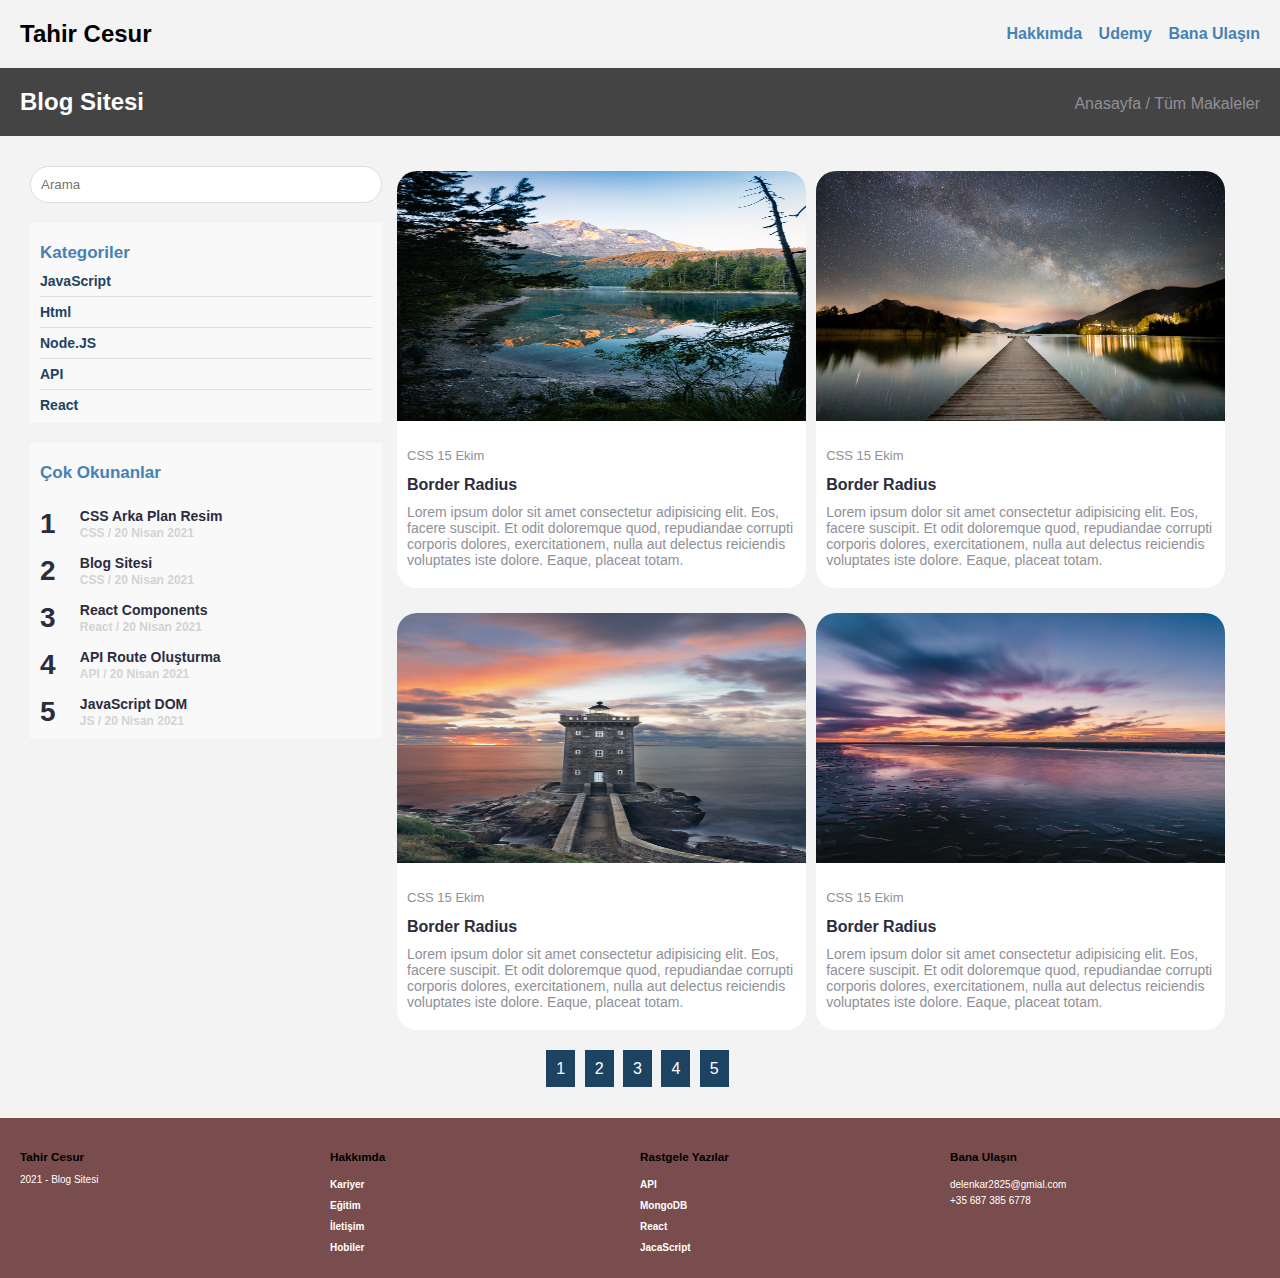
<file: BlogSiteYapimi/index.html>
<!DOCTYPE html>
<html lang="en">

<head>
    <meta charset="UTF-8" />
    <meta http-equiv="X-UA-Compatible" content="IE=edge" />
    <meta name="viewport" content="width=device-width, initial-scale=1.0" />
    <title>Blog Sitesi</title>
    <link rel="stylesheet" href="Style.css" />
</head>

<body>
    <header>
        <h1>Tahir Cesur</h1>
        <span>
        <a class="link" href="#">Hakkımda</a>
        <a class="link" href="#">Udemy</a>
        <a class="link" href="#">Bana Ulaşın</a>
      </span>
    </header>

    <nav>
        <h2>Blog Sitesi</h2>
        <span>Anasayfa / Tüm Makaleler</span>
    </nav>

    <main>

        <div class="sol-taraf">

            <input class="arama" type="text" placeholder="Arama" />

            <div class="kutu">
                <h3 class="baslik">Kategoriler</h3>
                <span>JavaScript</span>
                <hr />
                <span>Html</span>
                <hr />
                <span>Node.JS</span>
                <hr />
                <span>API</span>
                <hr />
                <span>React</span>
            </div>

            <div class="kutu">
                <h3 class="baslik">Çok Okunanlar</h3>
                <div class="satir">
                    <div class="satir-sol">
                        1
                    </div>
                    <div class="satir-sag">
                        <h4>CSS Arka Plan Resim</h4>
                        <span>CSS / 20 Nisan 2021</span>
                    </div>
                </div>

                <div class="satir">
                    <div class="satir-sol">
                        2
                    </div>
                    <div class="satir-sag">
                        <h4>Blog Sitesi</h4>
                        <span>CSS / 20 Nisan 2021</span>
                    </div>
                </div>

                <div class="satir">
                    <div class="satir-sol">
                        3
                    </div>
                    <div class="satir-sag">
                        <h4>React Components</h4>
                        <span>React / 20 Nisan 2021</span>
                    </div>
                </div>

                <div class="satir">
                    <div class="satir-sol">
                        4
                    </div>
                    <div class="satir-sag">
                        <h4>API Route Oluşturma</h4>
                        <span>API / 20 Nisan 2021</span>
                    </div>
                </div>

                <div class="satir">
                    <div class="satir-sol">
                        5
                    </div>
                    <div class="satir-sag">
                        <h4>JavaScript DOM</h4>
                        <span>JS / 20 Nisan 2021</span>
                    </div>
                </div>
            </div>

        </div>

        </div class="sag-taraf">

        <div class="card">
            <img src="/BlogSiteYapimi/img/r1.jpg" alt="">
            <div class="icerik">
                <p>CSS 15 Ekim</p>
                <h4>Border Radius</h4>
                <div>
                    Lorem ipsum dolor sit amet consectetur adipisicing elit. Eos, facere suscipit. Et odit doloremque quod, repudiandae corrupti corporis dolores, exercitationem, nulla aut delectus reiciendis voluptates iste dolore. Eaque, placeat totam.
                </div>
            </div>
        </div>

        <div class="card">
            <img src="/BlogSiteYapimi/img/r2.jpg" alt="">
            <div class="icerik">
                <p>CSS 15 Ekim</p>
                <h4>Border Radius</h4>
                <div>
                    Lorem ipsum dolor sit amet consectetur adipisicing elit. Eos, facere suscipit. Et odit doloremque quod, repudiandae corrupti corporis dolores, exercitationem, nulla aut delectus reiciendis voluptates iste dolore. Eaque, placeat totam.
                </div>
            </div>
        </div>

        <div class="card">
            <img src="/BlogSiteYapimi/img/r3.jpg" alt="">
            <div class="icerik">
                <p>CSS 15 Ekim</p>
                <h4>Border Radius</h4>
                <div>
                    Lorem ipsum dolor sit amet consectetur adipisicing elit. Eos, facere suscipit. Et odit doloremque quod, repudiandae corrupti corporis dolores, exercitationem, nulla aut delectus reiciendis voluptates iste dolore. Eaque, placeat totam.
                </div>
            </div>
        </div>

        <div class="card">
            <img src="/BlogSiteYapimi/img/r4.jpg" alt="">
            <div class="icerik">
                <p>CSS 15 Ekim</p>
                <h4>Border Radius</h4>
                <div>
                    Lorem ipsum dolor sit amet consectetur adipisicing elit. Eos, facere suscipit. Et odit doloremque quod, repudiandae corrupti corporis dolores, exercitationem, nulla aut delectus reiciendis voluptates iste dolore. Eaque, placeat totam.
                </div>
            </div>
        </div>

        <div class="sayfalandirma">
            <span>1</span>
            <span>2</span>
            <span>3</span>
            <span>4</span>
            <span>5</span>


        </div>
        </div>

    </main>

    <footer>
        <div class="bolum">
            <h3>Tahir Cesur</h3>
            2021 - Blog Sitesi

        </div>

        <div class="bolum">
            <h3>Hakkımda</h3>
            <p><a href="#">Kariyer</a></p>
            <p><a href="#">Eğitim</a></p>
            <p><a href="#">İletişim</a></p>
            <p><a href="#">Hobiler</a></p>

        </div>

        <div class="bolum">
            <h3>Rastgele Yazılar</h3>
            <p><a href="#">API</a></p>
            <p><a href="#">MongoDB</a></p>
            <p><a href="#">React</a></p>
            <p><a href="#">JacaScript</a></p>

        </div>

        <div class="bolum">
            <h3>Bana Ulaşın</h3>
            <p>delenkar2825@gmial.com</p>
            +35 687 385 6778

        </div>
    </footer>


</body>

</html>
</file>
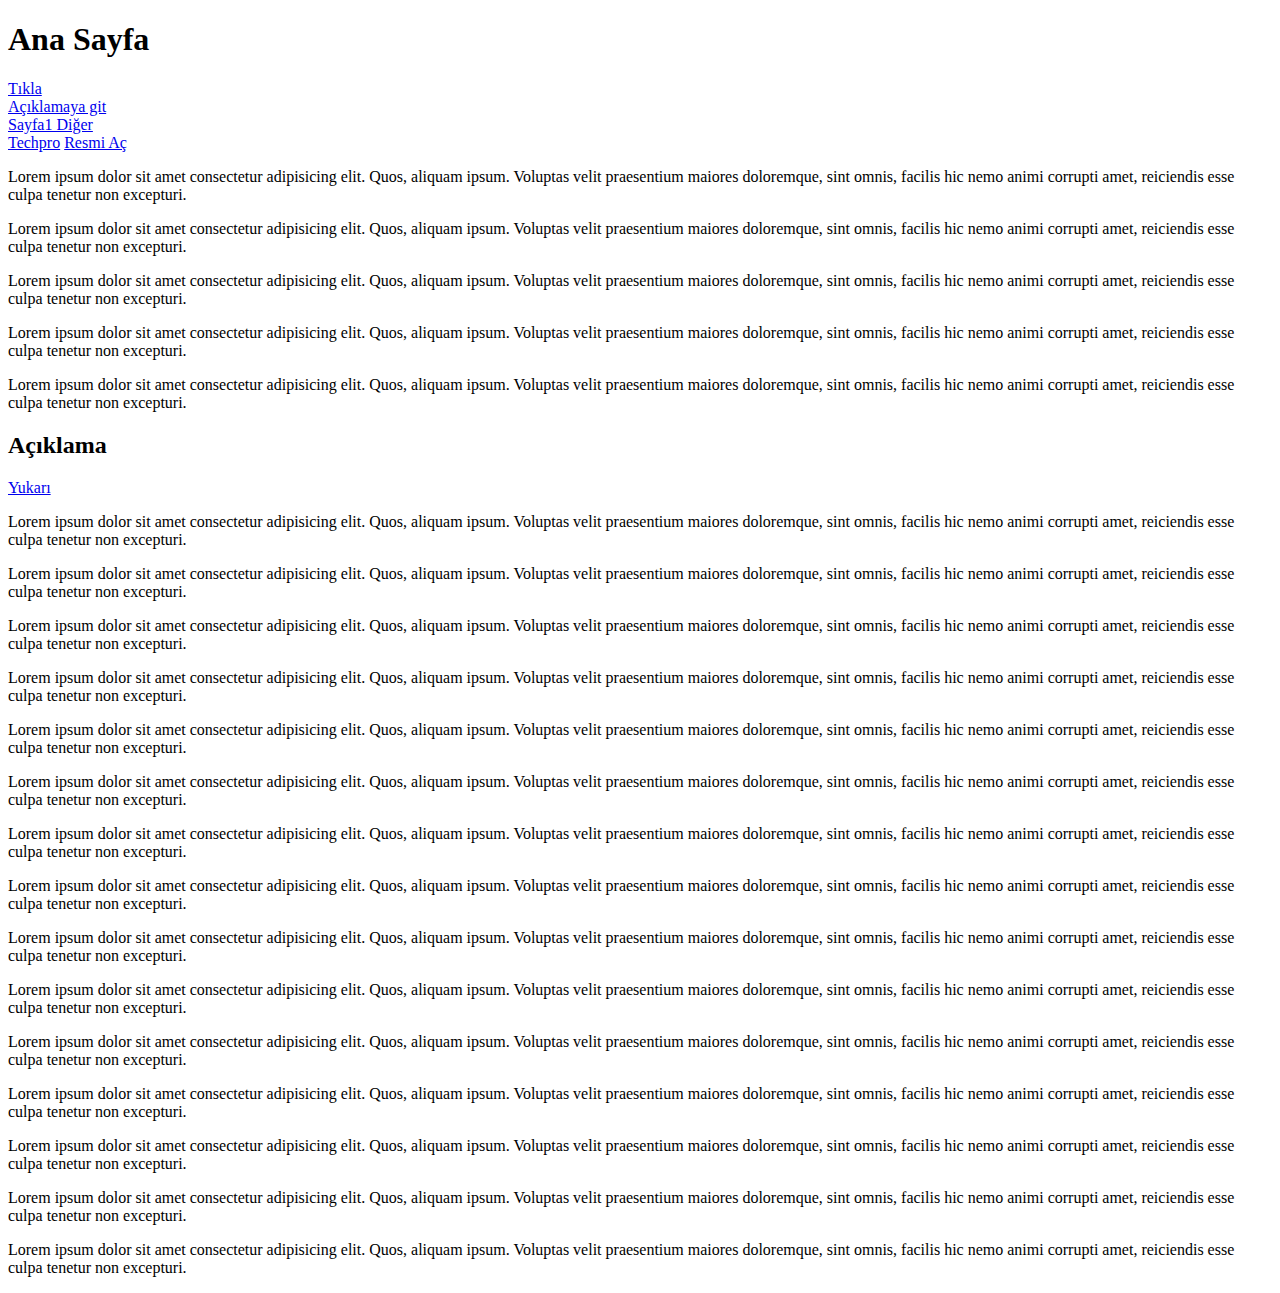
<file: day03_Baglantilar/index.html>
<!DOCTYPE html>
<html lang="en">
  <head>
    <meta charset="UTF-8" />
    <meta http-equiv="X-UA-Compatible" content="IE=edge" />
    <meta name="viewport" content="width=device-width, initial-scale=1.0" />
    <title>Bağlantılar</title>
  </head>
  <body>
    <h1 id="ust">Ana Sayfa</h1>
    <a href="sayfa1.html">Tıkla</a><br />
    <a href="#abc">Açıklamaya git</a><br />
    <a href="sayfa1.html#diger">Sayfa1 Diğer</a><br />
    <a href="https://techproeducation.com" target="_blank">Techpro</a>
    <a href="img/doga.jpg">Resmi Aç</a>
    <p>
      Lorem ipsum dolor sit amet consectetur adipisicing elit. Quos, aliquam
      ipsum. Voluptas velit praesentium maiores doloremque, sint omnis, facilis
      hic nemo animi corrupti amet, reiciendis esse culpa tenetur non excepturi.
    </p>

    <p>
      Lorem ipsum dolor sit amet consectetur adipisicing elit. Quos, aliquam
      ipsum. Voluptas velit praesentium maiores doloremque, sint omnis, facilis
      hic nemo animi corrupti amet, reiciendis esse culpa tenetur non excepturi.
    </p>

    <p>
      Lorem ipsum dolor sit amet consectetur adipisicing elit. Quos, aliquam
      ipsum. Voluptas velit praesentium maiores doloremque, sint omnis, facilis
      hic nemo animi corrupti amet, reiciendis esse culpa tenetur non excepturi.
    </p>

    <p>
      Lorem ipsum dolor sit amet consectetur adipisicing elit. Quos, aliquam
      ipsum. Voluptas velit praesentium maiores doloremque, sint omnis, facilis
      hic nemo animi corrupti amet, reiciendis esse culpa tenetur non excepturi.
    </p>

    <p>
      Lorem ipsum dolor sit amet consectetur adipisicing elit. Quos, aliquam
      ipsum. Voluptas velit praesentium maiores doloremque, sint omnis, facilis
      hic nemo animi corrupti amet, reiciendis esse culpa tenetur non excepturi.
    </p>
    <h2 id="abc">Açıklama</h2>
    <a href="#ust">Yukarı</a>
    <p>
      Lorem ipsum dolor sit amet consectetur adipisicing elit. Quos, aliquam
      ipsum. Voluptas velit praesentium maiores doloremque, sint omnis, facilis
      hic nemo animi corrupti amet, reiciendis esse culpa tenetur non excepturi.
    </p>

    <p>
      Lorem ipsum dolor sit amet consectetur adipisicing elit. Quos, aliquam
      ipsum. Voluptas velit praesentium maiores doloremque, sint omnis, facilis
      hic nemo animi corrupti amet, reiciendis esse culpa tenetur non excepturi.
    </p>

    <p>
      Lorem ipsum dolor sit amet consectetur adipisicing elit. Quos, aliquam
      ipsum. Voluptas velit praesentium maiores doloremque, sint omnis, facilis
      hic nemo animi corrupti amet, reiciendis esse culpa tenetur non excepturi.
    </p>

    <p>
      Lorem ipsum dolor sit amet consectetur adipisicing elit. Quos, aliquam
      ipsum. Voluptas velit praesentium maiores doloremque, sint omnis, facilis
      hic nemo animi corrupti amet, reiciendis esse culpa tenetur non excepturi.
    </p>

    <p>
      Lorem ipsum dolor sit amet consectetur adipisicing elit. Quos, aliquam
      ipsum. Voluptas velit praesentium maiores doloremque, sint omnis, facilis
      hic nemo animi corrupti amet, reiciendis esse culpa tenetur non excepturi.
    </p>
    <p>
      Lorem ipsum dolor sit amet consectetur adipisicing elit. Quos, aliquam
      ipsum. Voluptas velit praesentium maiores doloremque, sint omnis, facilis
      hic nemo animi corrupti amet, reiciendis esse culpa tenetur non excepturi.
    </p>

    <p>
      Lorem ipsum dolor sit amet consectetur adipisicing elit. Quos, aliquam
      ipsum. Voluptas velit praesentium maiores doloremque, sint omnis, facilis
      hic nemo animi corrupti amet, reiciendis esse culpa tenetur non excepturi.
    </p>

    <p>
      Lorem ipsum dolor sit amet consectetur adipisicing elit. Quos, aliquam
      ipsum. Voluptas velit praesentium maiores doloremque, sint omnis, facilis
      hic nemo animi corrupti amet, reiciendis esse culpa tenetur non excepturi.
    </p>

    <p>
      Lorem ipsum dolor sit amet consectetur adipisicing elit. Quos, aliquam
      ipsum. Voluptas velit praesentium maiores doloremque, sint omnis, facilis
      hic nemo animi corrupti amet, reiciendis esse culpa tenetur non excepturi.
    </p>

    <p>
      Lorem ipsum dolor sit amet consectetur adipisicing elit. Quos, aliquam
      ipsum. Voluptas velit praesentium maiores doloremque, sint omnis, facilis
      hic nemo animi corrupti amet, reiciendis esse culpa tenetur non excepturi.
    </p>
    <p>
      Lorem ipsum dolor sit amet consectetur adipisicing elit. Quos, aliquam
      ipsum. Voluptas velit praesentium maiores doloremque, sint omnis, facilis
      hic nemo animi corrupti amet, reiciendis esse culpa tenetur non excepturi.
    </p>

    <p>
      Lorem ipsum dolor sit amet consectetur adipisicing elit. Quos, aliquam
      ipsum. Voluptas velit praesentium maiores doloremque, sint omnis, facilis
      hic nemo animi corrupti amet, reiciendis esse culpa tenetur non excepturi.
    </p>

    <p>
      Lorem ipsum dolor sit amet consectetur adipisicing elit. Quos, aliquam
      ipsum. Voluptas velit praesentium maiores doloremque, sint omnis, facilis
      hic nemo animi corrupti amet, reiciendis esse culpa tenetur non excepturi.
    </p>

    <p>
      Lorem ipsum dolor sit amet consectetur adipisicing elit. Quos, aliquam
      ipsum. Voluptas velit praesentium maiores doloremque, sint omnis, facilis
      hic nemo animi corrupti amet, reiciendis esse culpa tenetur non excepturi.
    </p>

    <p>
      Lorem ipsum dolor sit amet consectetur adipisicing elit. Quos, aliquam
      ipsum. Voluptas velit praesentium maiores doloremque, sint omnis, facilis
      hic nemo animi corrupti amet, reiciendis esse culpa tenetur non excepturi.
    </p>
  </body>
</html>
</file>
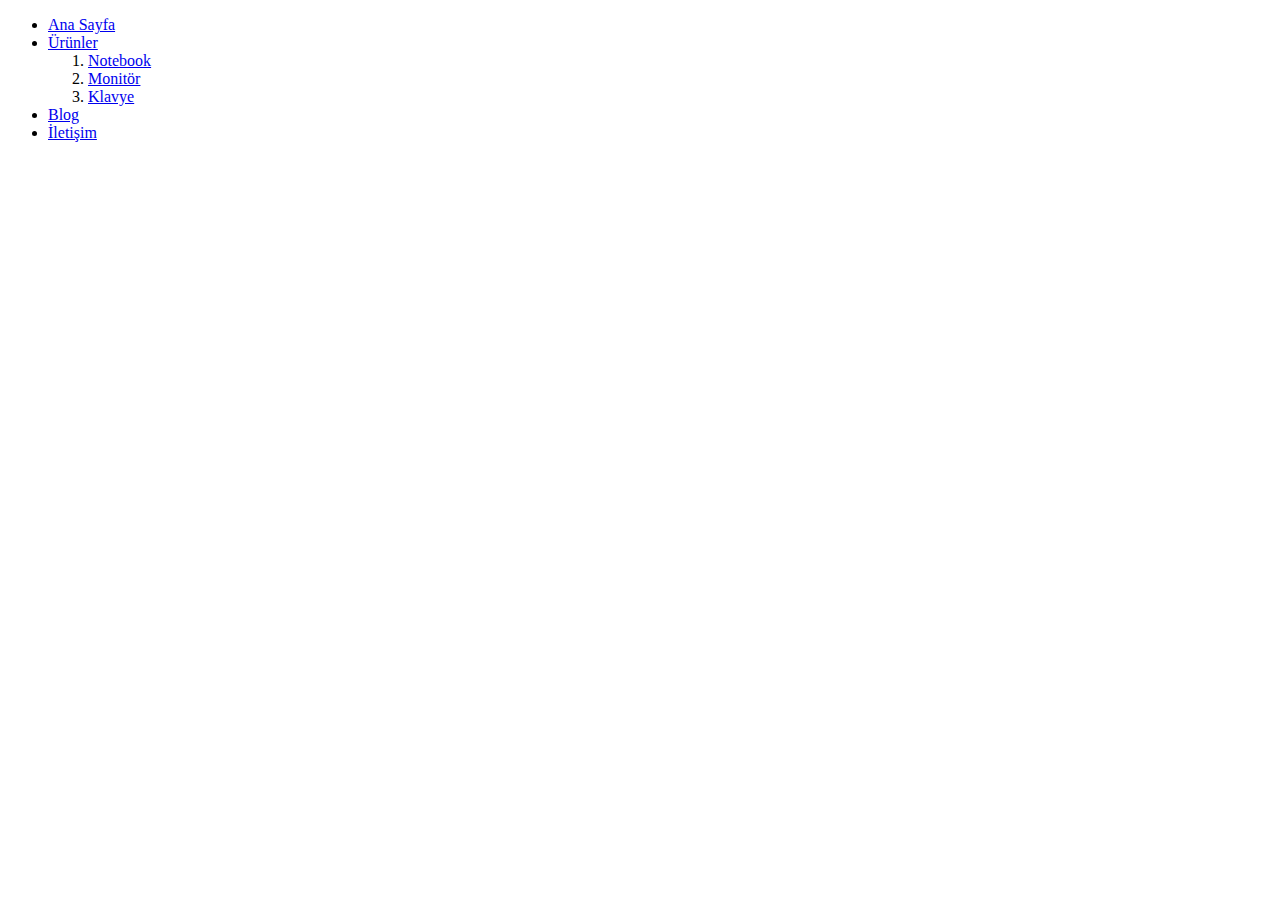
<file: day04_Homework/index.html>
<!DOCTYPE html>
<html lang="en">
  <head>
    <meta charset="UTF-8" />
    <meta http-equiv="X-UA-Compatible" content="IE=edge" />
    <meta name="viewport" content="width=device-width, initial-scale=1.0" />
    <title>Ana Sayfa</title>
  </head>
  <body>
    <ul>
        <li><a href="index.html">Ana Sayfa</a></li>
        <li>
          <a href="Urunler.html">Ürünler</a>
          <ol>
            <li><a href="Urunler.html#Notebook">Notebook</a></li>
            <li><a href="Urunler.html#Monitor">Monitör</a></li>
            <li><a href="Urunler.html#Klavye">Klavye</a></li>
          </ol>
        </li>
  
        <li><a href="https://wordpress.org" target="_blank">Blog</a></li>
        <li><a href="Iletisim.html">İletişim</a></li>
      </ul>
    </ul>
  </body>
</html>
</file>
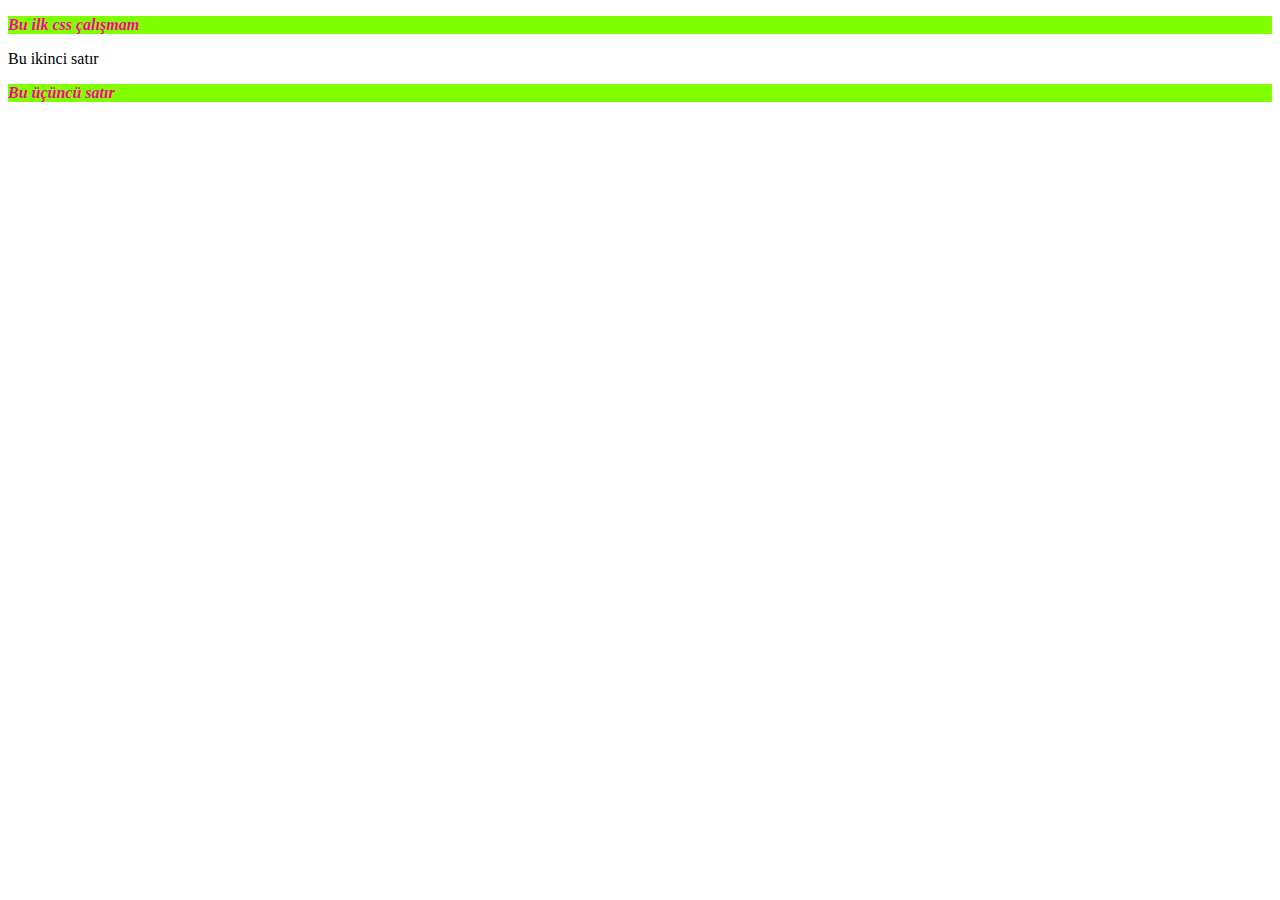
<file: day06_Css/index.html>
<!DOCTYPE html>
<html lang="en">
  <head>
    <meta charset="UTF-8" />
    <meta http-equiv="X-UA-Compatible" content="IE=edge" />
    <meta name="viewport" content="width=device-width, initial-scale=1.0" />
    <title>CSS Giriş</title>

    <style>
      .urun-aciklama {
        color: rgb(255, 0, 155);
        text-align: left;
        background-color: chartreuse;
        font-weight: bold;
        font-style: italic;
      }
    </style>
  </head>
  <body>
    <p class="urun-aciklama">Bu ilk css çalışmam</p>

    <p>Bu ikinci satır</p>
    <p class="urun-aciklama">Bu üçüncü satır</p>
  </body>
</html>
</file>
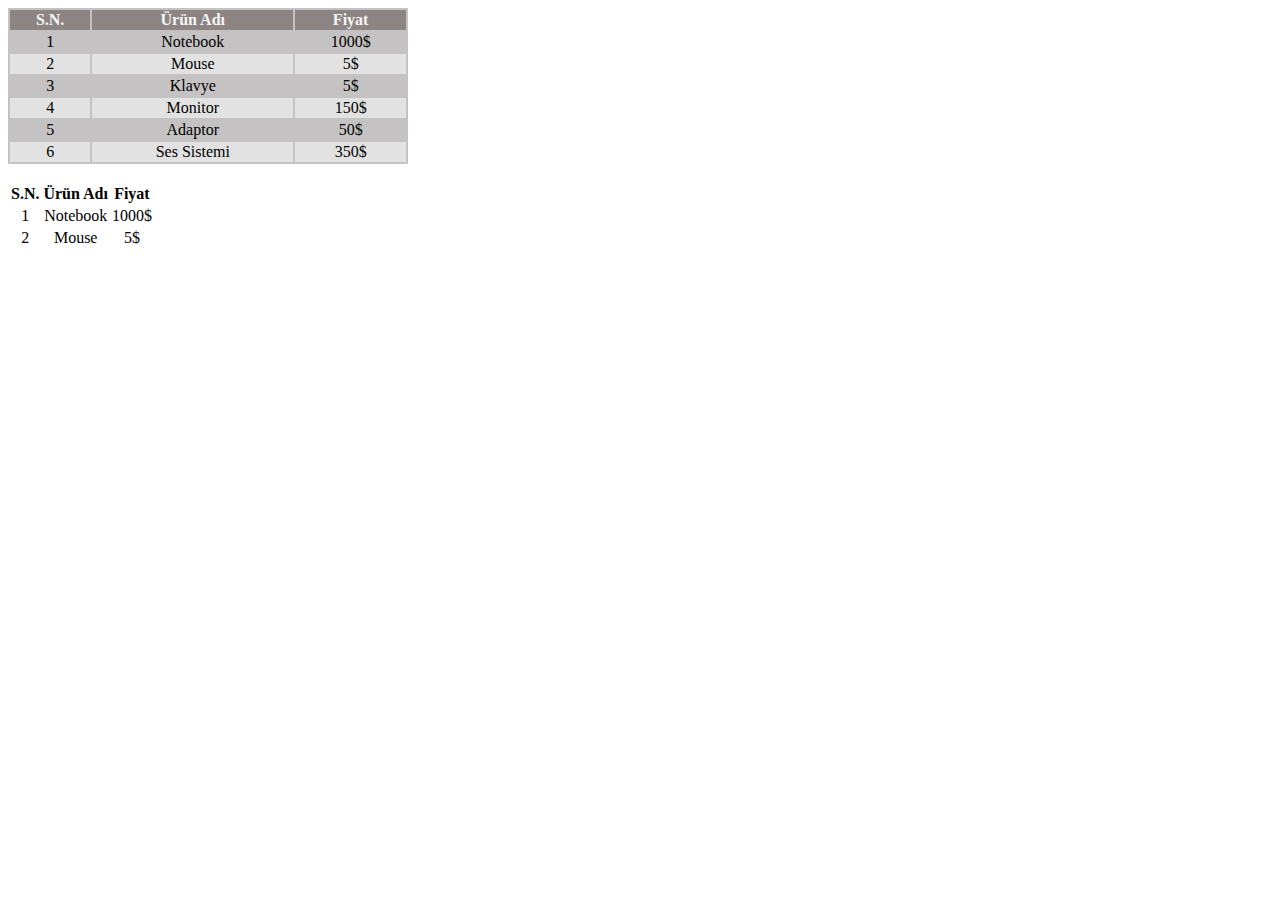
<file: day07_CssTable/index.html>
<!DOCTYPE html>
<html lang="en">
  <head>
    <meta charset="UTF-8" />
    <meta http-equiv="X-UA-Compatible" content="IE=edge" />
    <meta name="viewport" content="width=device-width, initial-scale=1.0" />
    <title>Table</title>
    <style>
      body {
        font-family: Cambria, Cochin, Georgia, Times, 'Times New Roman', serif;
        text-align: center;
      }
      .urun_listesi {
        width: 400px;
        background-color: rgb(196, 194, 194);
      }
      .urun_listesi thead {
        background-color: rgb(141, 132, 132);
        color: whitesmoke;
      }
      .acik_renk{
          background-color: rgb(226, 226, 226);
      }
    </style>
  </head>
  <body>
    <table class="urun_listesi"> 
      <thead>
        <tr>
          <th>S.N.</th>
          <th>Ürün Adı</th>
          <th>Fiyat</th>
        </tr>
      </thead>
      <tbody>
        <tr>
          <td>1</td>
          <td>Notebook</td>
          <td>1000$</td>
        </tr>
        <tr class="acik_renk">
          <td>2</td>
          <td>Mouse</td>
          <td>5$</td>
        </tr>
        <tr>
          <td>3</td>
          <td>Klavye</td>
          <td>5$</td>
        </tr>
        <tr class="acik_renk">
          <td>4</td>
          <td>Monitor</td>
          <td>150$</td>
        </tr>
        <tr>
          <td>5</td>
          <td>Adaptor</td>
          <td>50$</td>
        </tr>
        <tr class="acik_renk">
          <td>6</td>
          <td>Ses Sistemi</td>
          <td>350$</td>
        </tr>
      </tbody>
    </table>
    <br>
    <table>
        <thead>
          <tr>
            <th>S.N.</th>
            <th>Ürün Adı</th>
            <th>Fiyat</th>
          </tr>
        </thead>
        <tbody>
          <tr>
            <td>1</td>
            <td>Notebook</td>
            <td>1000$</td>
          </tr>
          <tr>
            <td>2</td>
            <td>Mouse</td>
            <td>5$</td>
          </tr>
  </body>
</html>
</file>
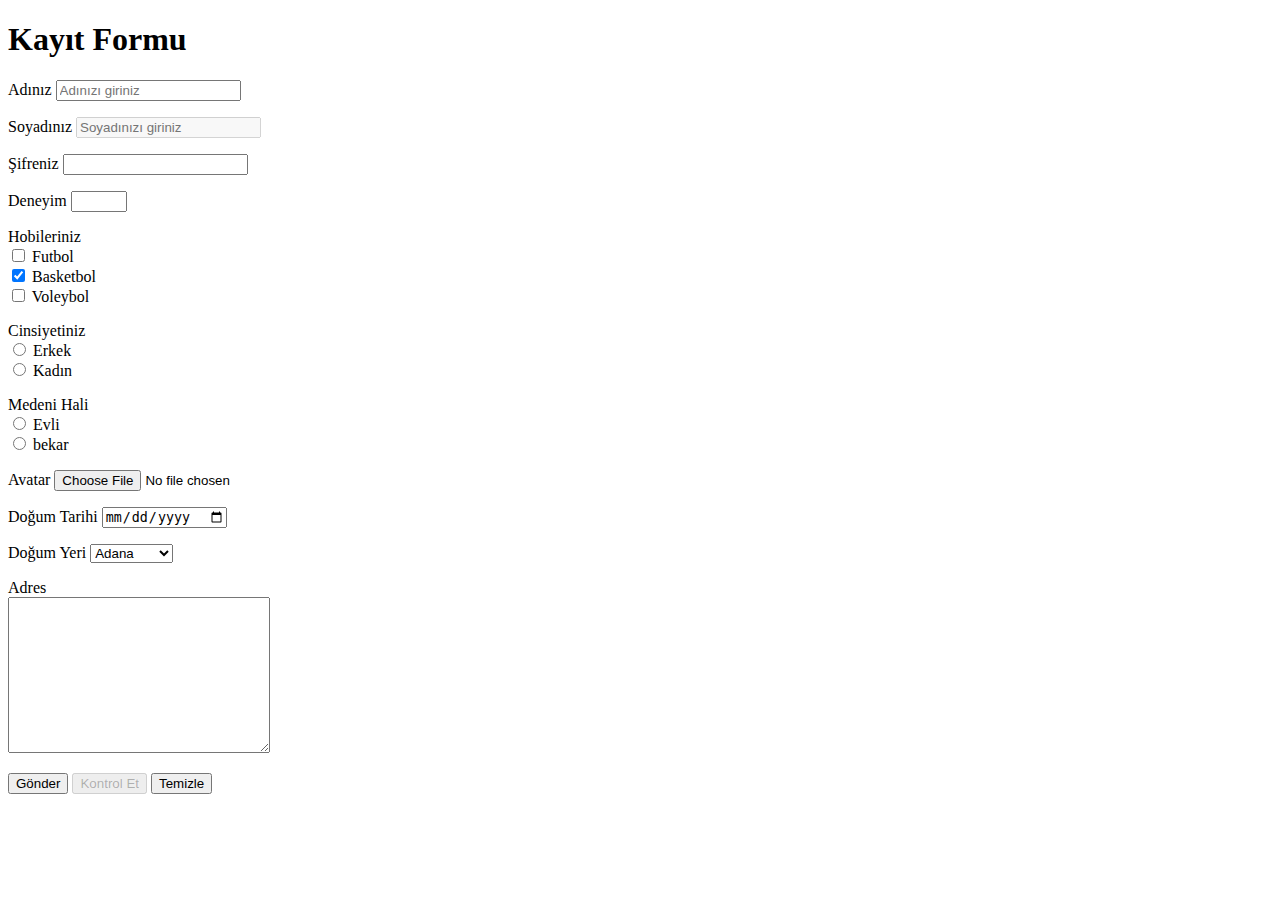
<file: day08_Formlar/index.html>
<!DOCTYPE html>
<html lang="en">
  <head>
    <meta charset="UTF-8" />
    <meta http-equiv="X-UA-Compatible" content="IE=edge" />
    <meta name="viewport" content="width=device-width, initial-scale=1.0" />
    <title>Kayıt Formu</title>
  </head>
  <body>
    <h1>Kayıt Formu</h1>
    <form action="server/kayit.js" method="POST">
      <input type="hidden" name="id" value="12345678" />
      <p>
        <label for="ad">Adınız</label>
        <input id="ad" type="text" placeholder="Adınızı giriniz" />
      </p>
      <p>
        <label for="soyad">Soyadınız</label>
        <input
          id="soyad"
          type="text"
          placeholder="Soyadınızı giriniz"
          disabled
        />
      </p>
      <p>
        <label for="sifre">Şifreniz</label>
        <input id="sifre" type="Password" required minlength="8" maxlength="16"/>
      </p>
      <p>
        <label for="deneyim">Deneyim</label>
        <input type="number" id="deneyim" min="0" max="10" />
      </p>
      <p>
        <label for="hobiler">Hobileriniz</label><br />

        <input type="checkbox" name="futbol" id="x" value="futbol" />
        <label for="x">Futbol</label><br />

        <input
          type="checkbox"
          name="basketbol"
          id="basketbol"
          value="basketbol"
          checked
        />
        <label for="basketbol">Basketbol</label><br />

        <input type="checkbox" name="voleybol" id="voleybol" value="voleybol" />
        <label for="voleybol">Voleybol</label>
      </p>
      <p>
        <label for="cinsiyet">Cinsiyetiniz</label><br />

        <input type="radio" name="cinsiyet" id="Erkek" value="Erkek" />
        <label for="erkek">Erkek</label><br />

        <input type="radio" name="cinsiyet" id="Kadin" value="Kadin" />
        <label for="erkek">Kadın</label><br />
      </p>

      <p>
        <label for="cinsiyet">Medeni Hali</label><br />

        <input type="radio" name="Medeni_Hali" id="Evli" value="Evli" />
        <label for="evli">Evli</label><br />

        <input type="radio" name="Medeni_Hali" id="Bekar" value="Bekar" />
        <label for="bekar">bekar</label><br />
      </p>
      <p>
        <label for="avatar">Avatar</label>
        <input type="file" name="Avatar" id="avatar" />
      </p>
      <p>
        <label for="dogum">Doğum Tarihi</label>
        <input type="date" name="dogum" id="dogum" />
      </p>
      <p>
        <label for="dogum_yeri">Doğum Yeri</label>
        <select name="dogum" id="dogum_yeri">
          <option value="1">Adana</option>
          <option value="2">Adıyaman</option>
          <option value="3">Afyon</option>
          <option value="4">Ağrı</option>
        </select>
      </p>
      <p>
        <label for="adres">Adres</label><br>
        <textarea name="date" name="adres" id="adres" cols="30" rows="10"></textarea>
      </p>
        <input type="submit" value="Gönder" />
        <input type="button" value="Kontrol Et" disabled />
        <input type="reset" value="Temizle" />
      </p>
    </form>
  </body>
</html>
</file>
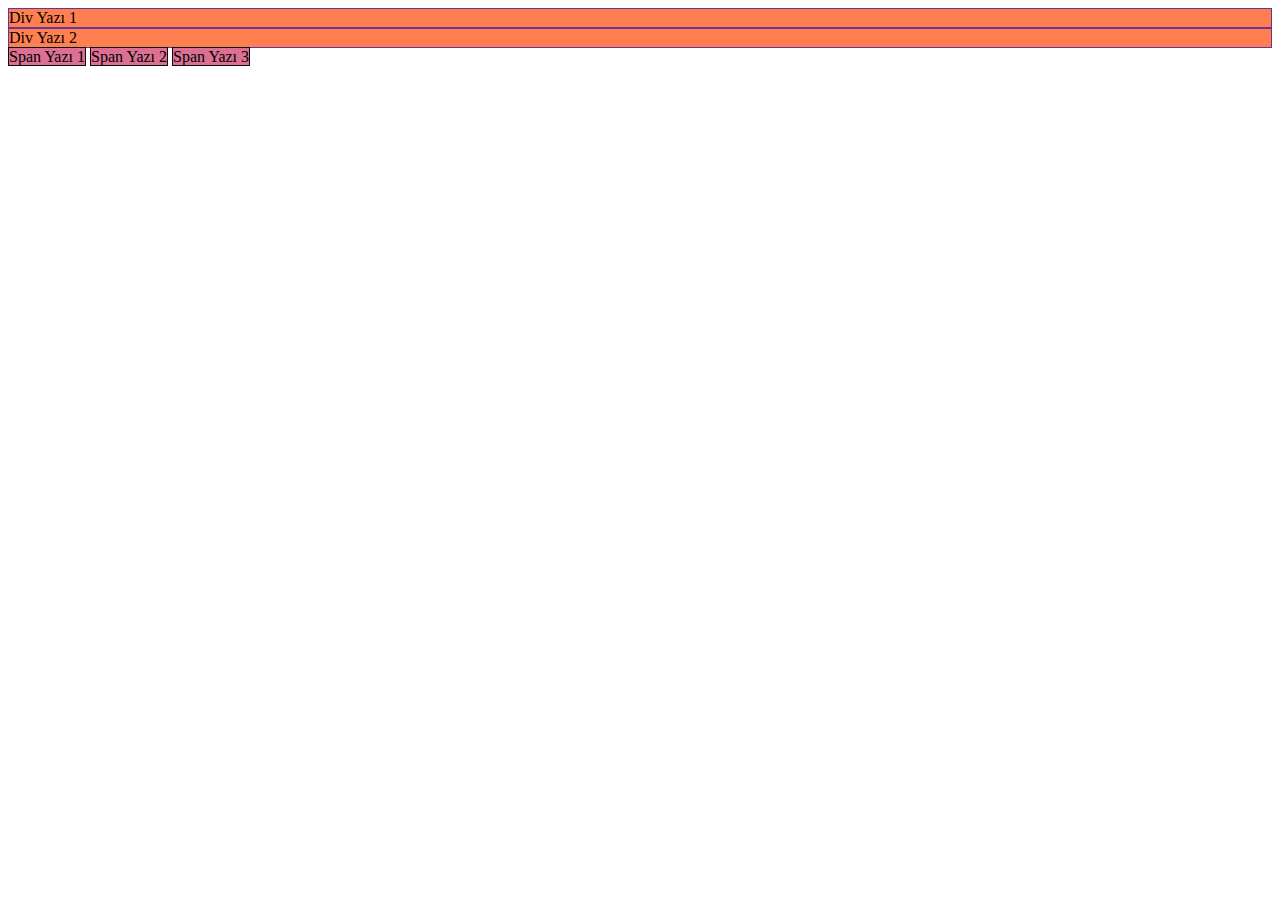
<file: day09_HtmlDisplay/index.html>
<!DOCTYPE html>
<html lang="en">
  <head>
    <meta charset="UTF-8" />
    <meta http-equiv="X-UA-Compatible" content="IE=edge" />
    <meta name="viewport" content="width=device-width, initial-scale=1.0" />
    <title>Html Display</title>

    <style>
      div {
        background-color: coral;
        border: 1px solid rebeccapurple;
      }

      span {
        background-color: palevioletred;
        border: 1px solid rgb(14, 10, 9);
      }
    </style>
  </head>
  <body>
    <div>Div Yazı 1</div>
    <div>Div Yazı 2</div>
    <span>Span Yazı 1</span>
    <span>Span Yazı 2</span>
    <span>Span Yazı 3</span>
  </body>
</html>
</file>
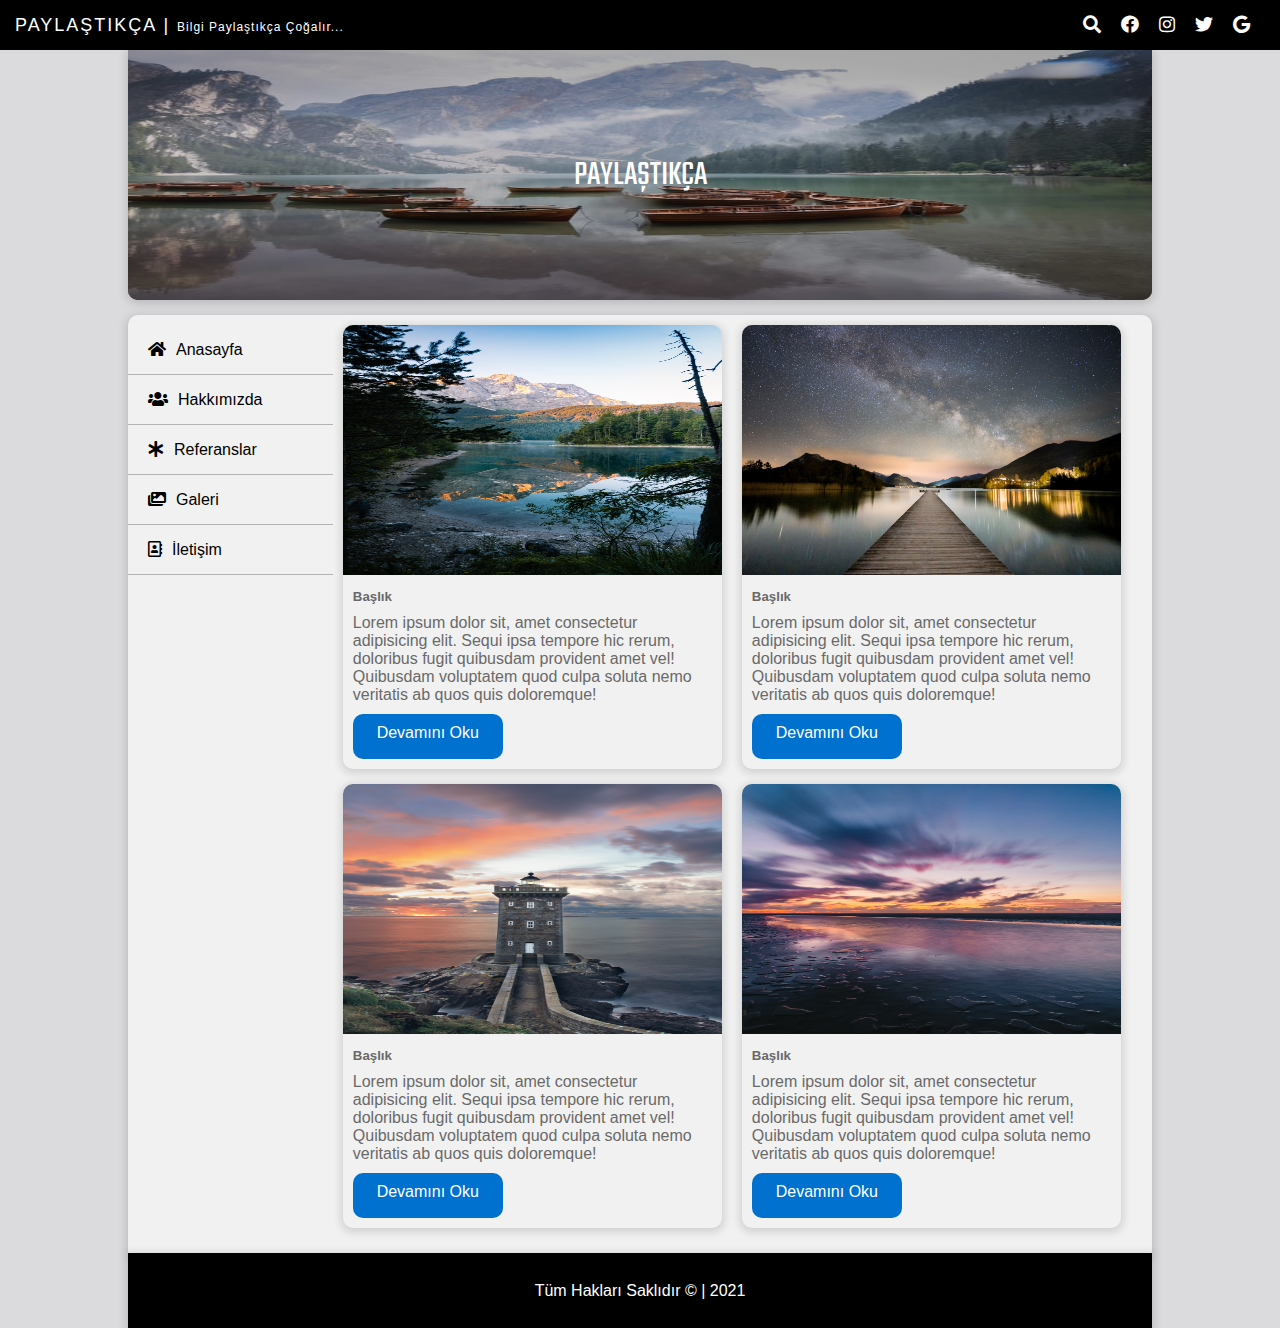
<file: ProjeSiteYapimi/index.html>
<!DOCTYPE html>
<html lang="en">
  <head>
    <meta charset="UTF-8" />
    <meta http-equiv="X-UA-Compatible" content="IE=edge" />
    <meta name="viewport" content="width=device-width, initial-scale=1.0" />
    <title>Anasayfa</title>
    <link rel="stylesheet" href="Site.css" />
    <link rel="preconnect" href="https://fonts.googleapis.com" />
    <link rel="preconnect" href="https://fonts.gstatic.com" crossorigin />
    <link
      href="https://fonts.googleapis.com/css2?family=Oxygen:wght@300&display=swap"
      rel="stylesheet"
    />
    <link
      rel="stylesheet"
      href="https://cdnjs.cloudflare.com/ajax/libs/font-awesome/5.15.4/css/all.min.css"
    />
    <link rel="preconnect" href="https://fonts.googleapis.com" />
    <link rel="preconnect" href="https://fonts.gstatic.com" crossorigin />
    <link
      href="https://fonts.googleapis.com/css2?family=Teko:wght@300&display=swap"
      rel="stylesheet"
    />
  </head>
  <body>
    <div id="social">
      <font>PAYLAŞTIKÇA | <span>Bilgi Paylaştıkça Çoğalır...</span></font>

      <i class="fas fa-search"></i>
      <i class="fab fa-facebook"></i>
      <i class="fab fa-instagram"></i>
      <i class="fab fa-twitter"></i>
      <i class="fab fa-google"></i>
    </div>

    <div id="container">
      <header>
        <img
          id="headerResim"
          src="img/paolo-bendandi-z_o9OlT11cE-unsplash.jpg"
          alt=""
        />
        <div id="centered">PAYLAŞTIKÇA</div>
      </header>
      <section>
        <nav>
          <ul>
            <li>
              <a href="index.html"><i class="fas fa-home"></i>Anasayfa</a>
            </li>
            <li>
              <a href="hakkimizda.html"
                ><i class="fas fa-users"></i>Hakkımızda</a
              >
            </li>
            <li>
              <a href="referanslar.html"
                ><i class="fas fa-asterisk"></i>Referanslar</a
              >
            </li>
            <li>
              <a href="galeri.html"><i class="fas fa-images"></i>Galeri</a>
            </li>
            <li>
              <a href="iletisim.html"
                ><i class="far fa-address-book"></i>İletişim</a
              >
            </li>
          </ul>
        </nav>
        <main>
          <div class="icerik">
            <img src="img/r1.jpg" alt="" class="rsm" />

            <h5>Başlık</h5>
            <p class="icerikText">
              Lorem ipsum dolor sit, amet consectetur adipisicing elit. Sequi
              ipsa tempore hic rerum, doloribus fugit quibusdam provident amet
              vel! Quibusdam voluptatem quod culpa soluta nemo veritatis ab quos
              quis doloremque!
            </p>
            <a href="#" class="btnDevam">Devamını Oku</a>
          </div>

          <div class="icerik">
            <img src="img/r2.jpg" alt="" class="rsm" />

            <h5>Başlık</h5>
            <p class="icerikText">
              Lorem ipsum dolor sit, amet consectetur adipisicing elit. Sequi
              ipsa tempore hic rerum, doloribus fugit quibusdam provident amet
              vel! Quibusdam voluptatem quod culpa soluta nemo veritatis ab quos
              quis doloremque!
            </p>
            <a href="#" class="btnDevam">Devamını Oku</a>
          </div>

          <div class="icerik">
            <img src="img/r3.jpg" alt="" class="rsm" />

            <h5>Başlık</h5>
            <p class="icerikText">
              Lorem ipsum dolor sit, amet consectetur adipisicing elit. Sequi
              ipsa tempore hic rerum, doloribus fugit quibusdam provident amet
              vel! Quibusdam voluptatem quod culpa soluta nemo veritatis ab quos
              quis doloremque!
            </p>
            <a href="#" class="btnDevam">Devamını Oku</a>
          </div>

          <div class="icerik">
            <img src="img/r4.jpg" alt="" class="rsm" />

            <h5>Başlık</h5>
            <p class="icerikText">
              Lorem ipsum dolor sit, amet consectetur adipisicing elit. Sequi
              ipsa tempore hic rerum, doloribus fugit quibusdam provident amet
              vel! Quibusdam voluptatem quod culpa soluta nemo veritatis ab quos
              quis doloremque!
            </p>
            <a href="#" class="btnDevam">Devamını Oku</a>
          </div>
        </main>
      </section>
      <footer>Tüm Hakları Saklıdır &copy; | 2021</footer>
    </div>
  </body>
</html>
</file>
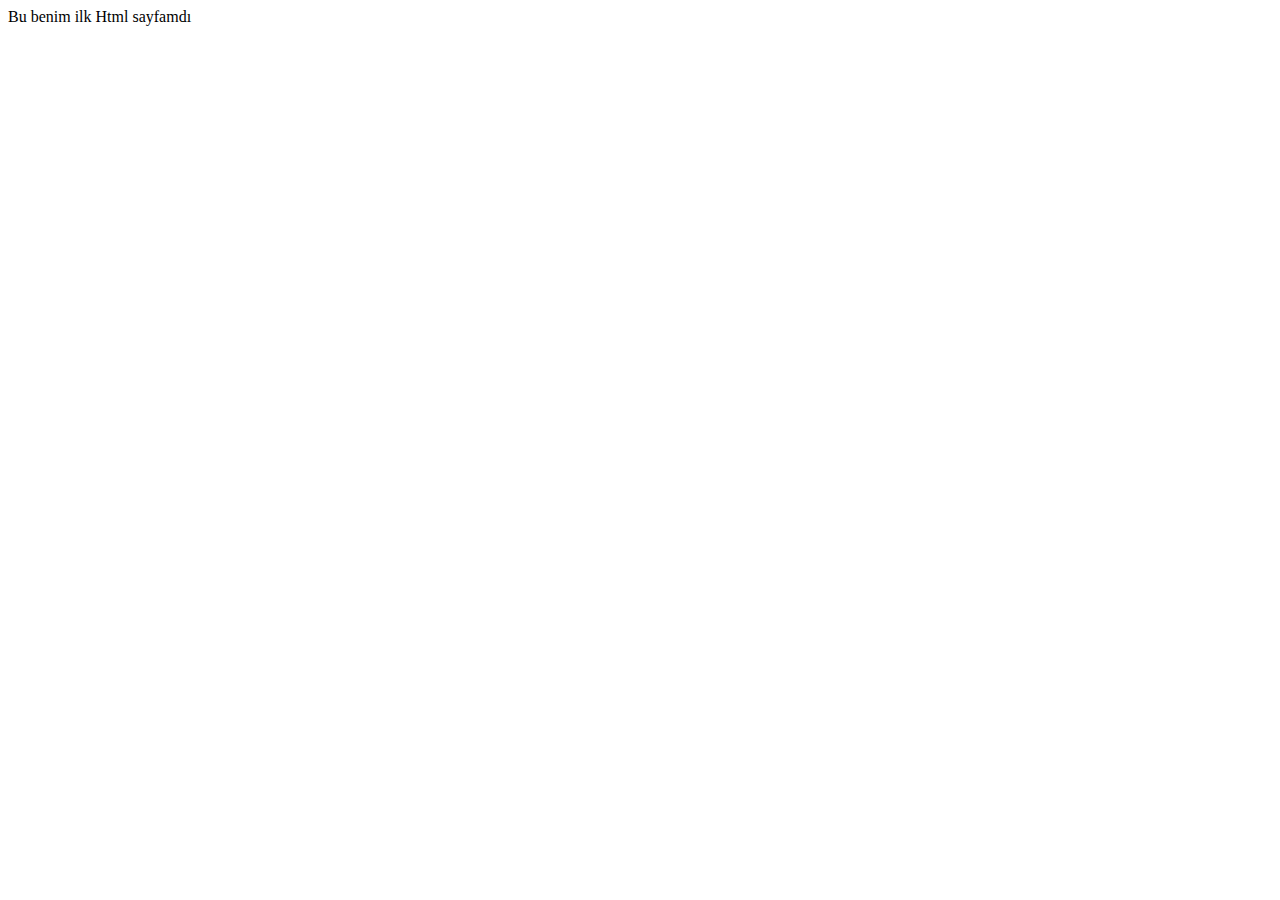
<file: 01_Html_KısaKısa/01_Title.html>
<!DOCTYPE html>
<html lang="en">

<head>
    <meta charset="UTF-8" />
    <meta http-equiv="X-UA-Compatible" content="IE=edge" />
    <meta name="viewport" content="width=device-width, initial-scale=1.0" />
    <title>01_Title</title>
</head>

<body>
    Bu benim ilk Html sayfamdı
    <!-- Bu normal şekilde yazdırır-->
</body>

</html>
</file>
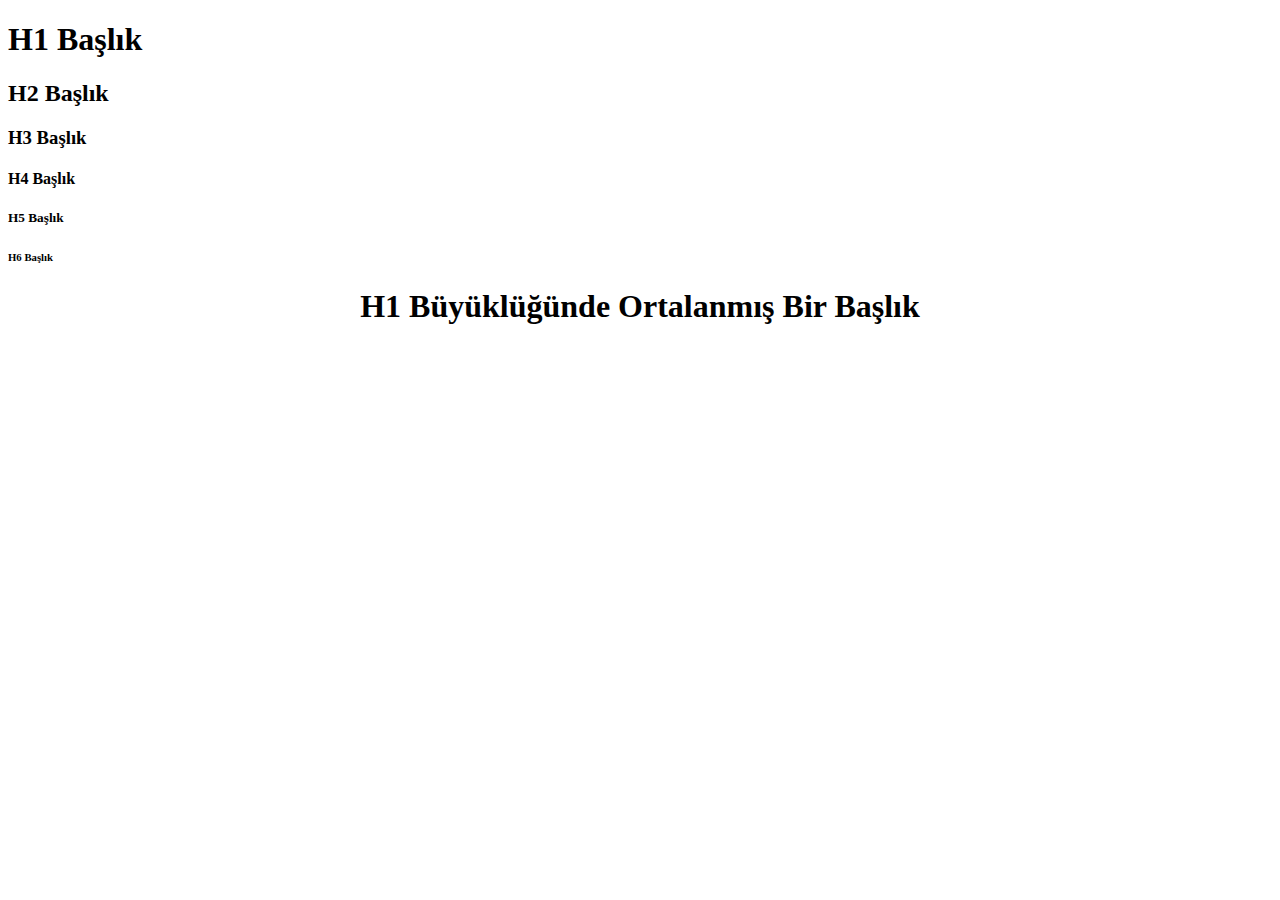
<file: 01_Html_KısaKısa/02_Basliklar.html>
<!DOCTYPE html>
<html lang="en">
  <head>
    <meta charset="UTF-8" />
    <meta http-equiv="X-UA-Compatible" content="IE=edge" />
    <meta name="viewport" content="width=device-width, initial-scale=1.0" />
    <title>02_Başlıklar</title>
  </head>
  <body>
    <!-- <h1,h2,h3,h4,h5,h6> (headings) Büyükten küçüğe doğru sıralanan başlık etiketleridir. 
    Yazınız içerisinde hiyerarşik yapı oluşturmanızı sağlar. En büyük başlık H1 ve en küçük olanda H6’dır.-->
    <h1>H1 Başlık</h1>
    <h2>H2 Başlık</h2>
    <h3>H3 Başlık</h3>
    <h4>H4 Başlık</h4>
    <h5>H5 Başlık</h5>
    <h6>H6 Başlık</h6>
    <h1 align="center">H1 Büyüklüğünde Ortalanmış Bir Başlık</h1>
    <!--align="center" yazıyı sayfada ortalamaya yarar-->
  </body>
</html>
</file>
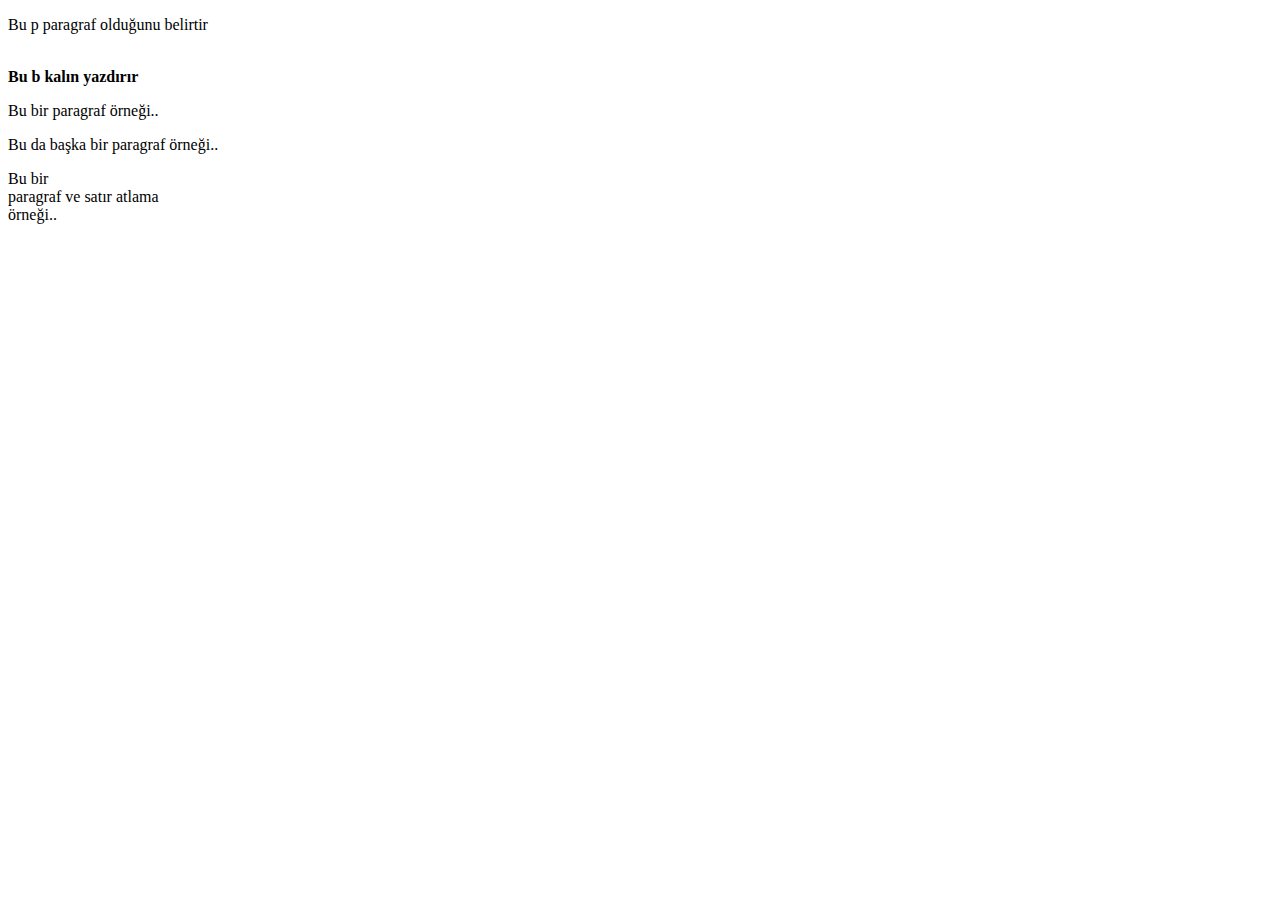
<file: 01_Html_KısaKısa/03_ParagrafveSatirKomutları.html>
<!DOCTYPE html>
<html lang="en">
  <head>
    <meta charset="UTF-8" />
    <meta http-equiv="X-UA-Compatible" content="IE=edge" />
    <meta name="viewport" content="width=device-width, initial-scale=1.0" />
    <title>03_ParagrafveSatirKomutları</title>
  </head>
  <body>
    <!-- <br> : Alt satıra geçmek için kullanılır. <br /> şeklinde kullanılır. KAPANMAK ZORUNDA DEĞİLDİR !   
    <p> </p> : Yazıları paragraf haline getirir. -->
    <p>Bu p paragraf olduğunu belirtir</p>
    <!-- Bu p paragraf olduğunu belirtir-->
    <br /><b>Bu b kalın yazdırır</b>
    <!-- b kalın puntolu yazdırır-->
    <p>Bu bir paragraf örneği..</p>
    <p>Bu da başka bir paragraf örneği..</p>
    <p>
      Bu bir<br />
      paragraf ve satır atlama<br />
      örneği..
    </p>
    <!-- br nerde varsa alt satırda yazdırır kapanma zorunluluğu yoktur-->
  </body>
</html>
</file>
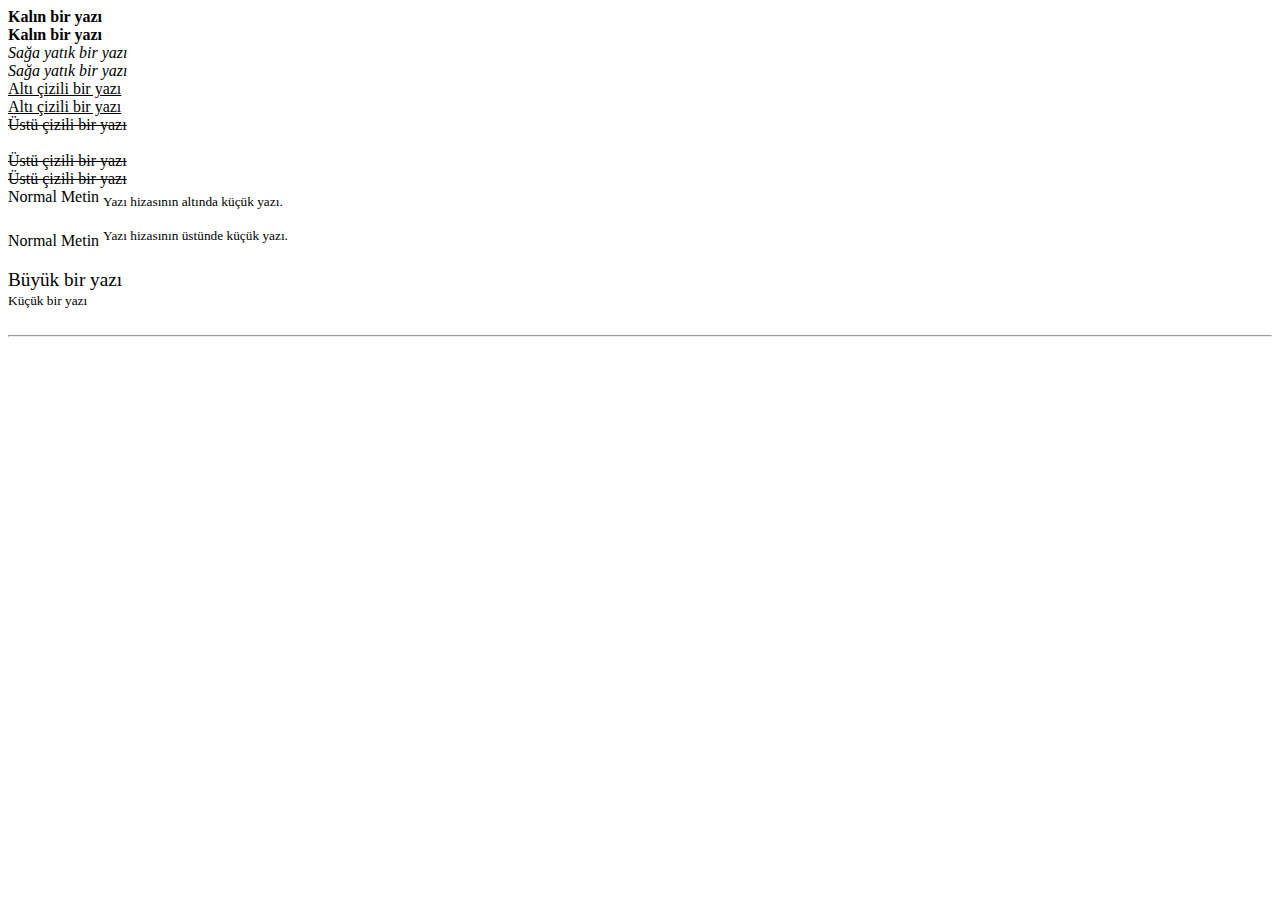
<file: 01_Html_KısaKısa/04_BicimlendirmeKomutlari.html>
<!DOCTYPE html>
<html lang="en">
  <head>
    <meta charset="UTF-8" />
    <meta http-equiv="X-UA-Compatible" content="IE=edge" />
    <meta name="viewport" content="width=device-width, initial-scale=1.0" />
    <title>04_BicimlendirmeKomutlari</title>
  </head>
  <body>
    <!--
    <b>--<strong>         Kalın yazar
    <i>--<em>  	          Sağa yatık (italik) yazar
    <u>--<ins>	          Altı çizili yazar
    <del>--<s>--<strike>	Üstü çizili yazar
    <sub>	                Yazı hizasının altında yazı yazar
    <sup>	                Yazı hizasının üstünde yazar
    <big>	                Büyük yazı puntosunda yazar
    <small>	              Küçük yazı puntosunda yazar
    <hr>                  Yatay çizgi çeker
    -->

    <b>Kalın bir yazı</b><br />
    <strong>Kalın bir yazı</strong><br />
    <i>Sağa yatık bir yazı</i><br />
    <em>Sağa yatık bir yazı</em><br />
    <u>Altı çizili bir yazı</u><br />
    <ins>Altı çizili bir yazı</ins><br />
    <del>Üstü çizili bir yazı</del><br /><br />
    <s>Üstü çizili bir yazı</s><br />
    <strike>Üstü çizili bir yazı</strike><br />
    Normal Metin <sub>Yazı hizasının altında küçük yazı.</sub><br /><br />
    Normal Metin <sup>Yazı hizasının üstünde küçük yazı.</sup><br /><br />
    <big>Büyük bir yazı</big><br />
    <small>Küçük bir yazı</small><br /><br />
    <hr />
  </body>
</html>
</file>
<file: BlogSiteYapimi/Style.css>
* {
  box-sizing: border-box;
}

body {
  margin: 0;
  padding: 0;
  background-color: #f3f3f3;
  font-family: "cambria", sans-serif;
}

header {
  padding: 20px;
  overflow: auto;
}

header h1 {
  margin: 0;
  float: left;
  font-size: 1.5em;
}

header span {
  float: right;
  padding-top: 5px;
}

.link {
  color: #4682b4;
  font-weight: bold;
  padding-left: 12px;
  text-decoration: none;
}

nav {
  overflow: auto;
  clear: both;
  background-color: #444;
  padding: 20px;
  color: white;
}

nav h2 {
  margin: 0;
  float: left;
}

nav span {
  float: right;
  padding-top: 7px;
  color: #908f97;
}

main {
  margin: 30px 0;
  clear: both;
  padding: 0 20px;
}

.sol-taraf {
  width: 30%;
  float: left;
  padding: 0 10px;
}

.sag-taraf {
  width: 70%;
  float: right;
}

.arama {
  width: 100%;
  padding: 10px;
  border: 1px solid #ddd;
  border-radius: 20px;
}

.kutu {
  background-color: #f9f9f9;
  padding: 10px;
  margin-top: 20px;
  font-size: 14px;
  overflow: auto;
}

.kutu span {
  color: #1e4362;
  font-weight: 600;
}

.baslik {
  padding: 10px 0;
  margin: 0;
  font-size: 17px;
  color: #4682b4;
}

hr {
  border-width: 0;
  height: 1px;
  background-color: #dedede;
}

.satir {
  clear: both;
  padding-top: 15px;
}

.satir-sol {
  float: left;
  width: 12%;
  font-size: 2em;
  font-weight: bold;
  color: #2b2c3e;
}

.satir-sag {
  float: right;
  width: 88%;
}

h4 {
  margin: 0;
  color: #2b2c3e;
}

.satir-sag span {
  font-size: 12px;
  color: #d3d3d3;
}

.card {
  margin: 5px;
  float: left;
  width: 33%;
  background-color: white;
  border-radius: 20px;
  margin-bottom: 20px;
}

.card img {
  width: 100%;
  height: 250px;
  border-radius: 20px 20px 0 0;
}

.icerik {
  padding: 10px;
}

.icerik p {
  color: #908f97;
  font-size: 13px;
}

.icerik div {
  padding: 10px 0;
  font-size: 14px;
  color: #908f97;
}

.sayfalandirma {
  clear: both;
  padding: 10px;
  margin: 10px;
  text-align: center;
}
.sayfalandirma span {
  width: 30px;
  background-color: #1e4362;
  padding: 10px;
  margin-right: 5px;
  color: white;
}

footer {
  font-size: 10px;
  clear: both;
  padding: 20px;
  background-color: rgb(121, 77, 77);
  color: white;
  overflow: auto;
}

.bolum {
  width: 25%;
  float: left;
}
.bolum p {
  padding: 5px 0;
  margin: 0;
}
.bolum h3 {
  color: black;
}

footer a {
  text-decoration: none;
  font-weight: bold;
  color: white;
}
</file>
<file: ProjeSiteYapimi/Site.css>
/* TODO *Anasayfa*/

* {
  box-sizing: border-box;
}

body {
  margin: 0;
  padding: 0;
  background-color: #dbdbdd;
  font-family: "cambria", sans-serif;
}

#social {
  background-color: black;
  color: white;
  height: 50px;
  width: 100%;
  position: sticky;
  top: 0;
  z-index: 1;
  font-size: 18px;
  text-align: right;
  padding: 15px;
}

font {
  float: left;
  letter-spacing: 2px;
}

span {
  font-size: 12px;
  letter-spacing: 1px;
}

#social > i {
  margin-right: 15px;
}

#social > i:hover {
  opacity: 0.8;
}

#container {
  width: 80%;
  margin: auto;
  height: auto;
}

header {
  width: 100%;
  height: 250px;
  box-shadow: 0 2px 8px 2px rgba(20, 23, 28, 0.15);
  border-bottom-left-radius: 10px;
  border-bottom-right-radius: 10px;
  position: relative;
  color: white;
  font-family: "Teko", sans-serif;
  font-size: 35px;
  background-color: black;
  margin-bottom: 5px;
}

#headerResim {
  width: 100%;
  height: 250px;
  border-bottom-left-radius: 10px;
  border-bottom-right-radius: 10px;
  opacity: 0.8;
}

#centered {
  position: absolute;
  top: 50%;
  left: 50%;
  transform: translate(-50%, -50%);
}

section {
  width: 100%;
  height: auto;
  background-color: #f1f1f1;
  border-top-left-radius: 10px;
  border-top-right-radius: 10px;
  box-shadow: 0 2px 8px 2px rgba(20, 23, 28, 0.15);
  margin-top: 15px;
  overflow: auto;
}

nav {
  width: 20%;
  float: left;
  margin-top: 10px;
  height: auto;
}

nav ul {
  width: auto;
  height: 100%;
  margin: 0;
  padding: 0;
}

nav li {
  list-style-type: none;
}

nav li a {
  height: 50px;
  line-height: 50px;
  text-decoration: none;
  color: black;
  border-bottom: 1px solid #b4b4b4;
  padding-left: 20px;
  display: block;
}

nav li a:hover {
  color: white;
  background-color: #adadad;
}

i {
  margin-right: 10px;
}

main {
  float: left;
  height: auto;
  width: 80%;
  padding: 10px;
}

.icerik {
  width: 47.5%;
  display: inline-block;
  margin-right: 15px;
  border-radius: 10px;
  box-shadow: 0 2px 8px 2px rgba(20, 23, 28, 0.15);
  margin-bottom: 15px;
}

.rsm {
  width: 100%;
  height: 250px;
  border-top-left-radius: 10px;
  border-top-right-radius: 10px;
  transition: opacity 0.8s;
}

.rsm:hover {
  opacity: 0.6;
}

h5 {
  margin: 10px;
  color: dimgray;
}

.icerikText {
  margin: 10px;
  color: dimgray;
}

.btnDevam {
  display: block;
  width: 150px;
  height: 45px;
  padding: 10px 20px;
  background-color: #0071ce;
  color: white;
  text-decoration: none;
  margin: 10px;
  border-radius: 10px;
  text-align: center;
}

.btnDevam:hover {
  opacity: 0.8;
}

footer {
  width: 100%;
  height: 75px;
  background-color: black;
  color: white;
  line-height: 75px;
  text-align: center;
  box-shadow: 0 2px 8px 2px rgba(20, 23, 28, 0.15);
}
/* TODO *Hakkımızda*/

h1 {
  text-align: center;
  background-color: black;
  color: white;
  height: 50px;
  line-height: 50px;
  margin: 0 10px;
  border-radius: 10px;
  box-shadow: 0 2px 8px 2px rgba(20, 23, 28, 0.15);
}

#hakkimizdaRSM {
  width: 350px;
  height: 300px;
  float: left;
  border-radius: 10px;
  box-shadow: 0 2px 8px 2px rgba(20, 23, 28, 0.15);
  margin: 25px;
  margin-bottom: 10px;
  transition: opacity 0.8s;
}

#hakkimizdaRSM:hover {
  opacity: 0.6;
}

.hakYazi {
  margin-right: 15px;
  font-size: 15px;
  font-family: Candara, Cambria, Cochin, Georgia, Times, "Times New Roman",
    serif;
  text-indent: 40px;
  color: #494949;
}

/* TODO *Referanslar*/

.referans {
  width: 30%;
  height: 300px;
  background-color: white;
  float: left;
  margin: 10px;
  border-radius: 5px;
  box-shadow: 0 2px 8px 2px rgba(20, 23, 28, 0.15);
}

.refResim {
  width: 100%;
  height: 180px;
  border-top-left-radius: 5px;
  border-top-right-radius: 5px;
  transition: opacity 0.8;
  opacity: 0.6;
}

.refResim:hover {
  opacity: 1;
}

.refBaslik {
  font-size: 20px;
  display: inline-block;
  margin-top: -5px;
  color: black;
  text-align: center;
  height: 45px;
  width: 100%;
  line-height: 45px;
  background-color: #f1f1f1;
}

.refDetay {
  text-align: center;
  font-family: Candara;
}

/* TODO *Galeri*/

.galResim {
  width: 22%;
  height: 200px;
  border-radius: 5px;
  box-shadow: 0 2px 8px 2px rgba(20, 23, 28, 0.15);
  opacity: 0.8;
  margin: 10px;
  transition: all 0.6;
}

.galResim:hover {
  opacity: 1;
  border: 5px solid white;
  cursor: pointer;
  object-fit: cover;
}

.link {
  text-decoration: none;
}

/* TODO *İletişim*/

iframe {
  width: 97%;
  height: 350px;
  border-radius: 10px;
  margin-top: 10px;
  margin-left: 10px;
  box-shadow: 0 2px 8px 2px rgba(20, 23, 28, 0.15);
}

.section1 {
  width: 97%;
  height: auto;
  margin: auto;
  margin-top: 10px;
  background-color: #f2f2f2;
  padding: 10px;
}

.form {
  width: 48%;
  float: left;
  height: 380px;
  border: 1px solid #d8d8d8;
  padding: 10px;
  margin-right: 10px;
}

.col25 {
  width: 25%;
  height: 25px;
  float: left;
  margin-top: 6px;
}

.col75 {
  width: 75%;
  float: left;
  margin-top: 6px;
}

label {
  padding: 12px 12px 12px 0;
  display: inline-block;
}

input[type="text"],
textarea {
  width: 100%;
  padding: 12px;
  border: 1px solid #ccc;
  border-radius: 4px;
}

.row:after {
  content: "";
  clear: both;
  display: block;
}

input[type="Submit"] {
  background-color: #4caf50;
  color: white;
  padding: 12px 20px;
  border: none;
  border-radius: 4px;
  float: right;
}

.adres {
  width: 48%;
  float: left;
  height: 380px;
  border: 1px solid #d8d8d8;
  padding: 10px;
  margin-right: 10px;
}

h2 {
  text-align: center;
}

.span1 {
  display: block;
  font-family: cambria;
  margin: 10px;
  letter-spacing: 1.3px;
  text-align: center;
  font-size: 17px;
}
</file>
